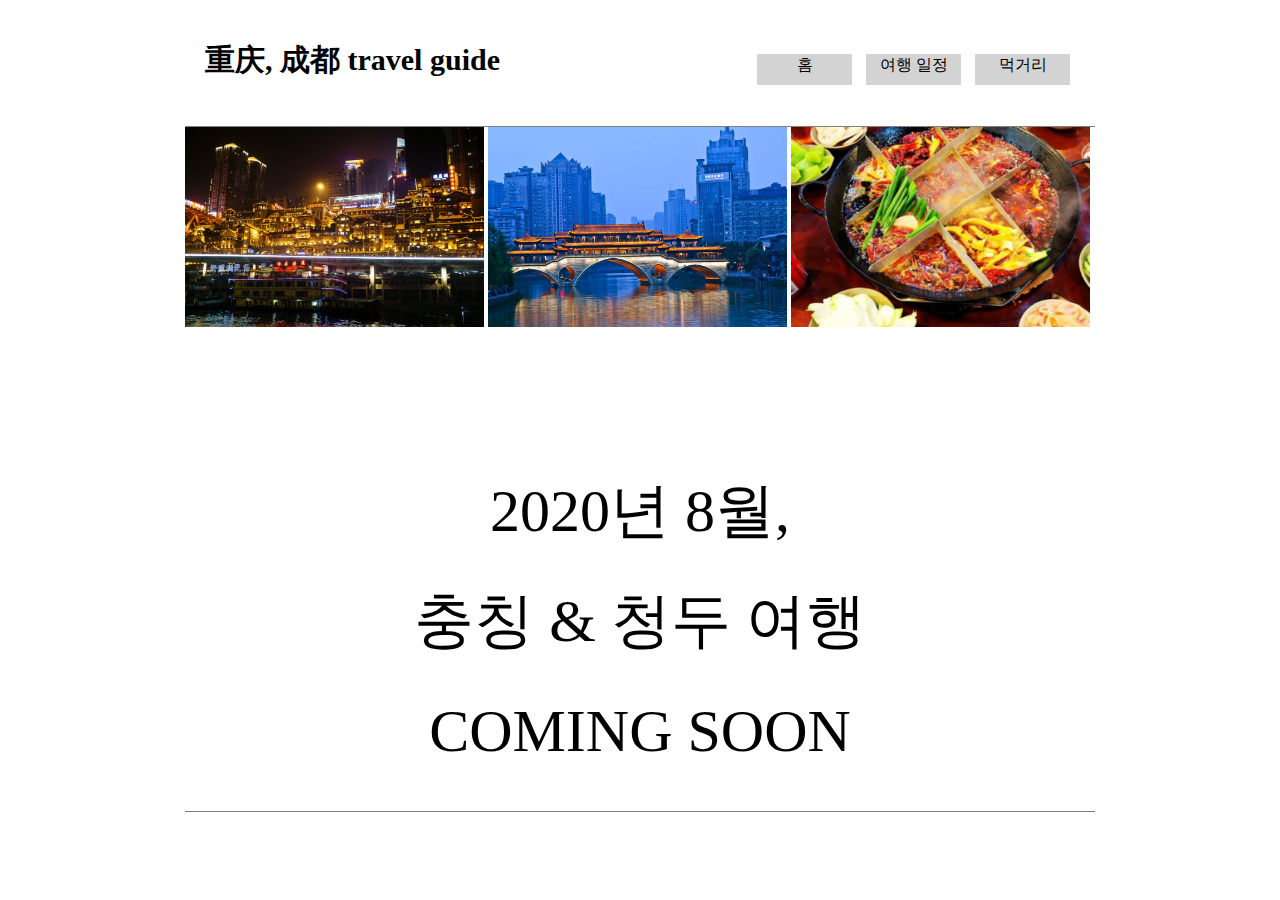
<file: index.html>
﻿




<!--https://ko.wix.com/website-template/view/html/1641?siteId=d0b13b00-3e63-4c07-a516-d67cc2145761&metaSiteId=875c0890-1b06-49dc-9e2a-4ba3bbb810c0&originUrl=https%3A%2F%2Fko.wix.com%2Fwebsite%2Ftemplates%2Fhtml%2Ftravel-tourism-->
<!--https://ko.wix.com/website-template/view/html/1329?siteId=8d63ef11-1089-475c-8a66-448edb6aecaa&metaSiteId=dda75f8d-30ef-4fe3-b212-d3f983c9eced&originUrl=https%3A%2F%2Fko.wix.com%2Fwebsite%2Ftemplates%2Fhtml%2Ftravel-tourism-->
<!doctype html>
<html>
<head>
  <title>충칭, 청두 완벽한 가이드</title>
  <meta charset="utf-8">
  <style>
    body {
      margin:0;

    }
    #content {
      max-width: 910px;
      margin: auto;
      padding: 0px;
      background:
    }
    a {
      text-decoration: none;
      color: black;
    }
    nav {
      text-align: right;
      border-bottom: 1px solid gray;
      padding: 20px;
      margin: 0;
      min-width: 870px;
      display: table;
    }
    .col {
      display: table-cell;
    }
    h1 {
      font-size: 30px;
      text-align: left;
    }
    .menu {
      width: 93px;
      height: 29px;
      margin: 5px;
      position: relative;
      border: 1px solid lightgray;
      background-color: lightgray;
      overflow: visible;
      display: inline-block;
      list-style: outside none none;
      text-align: center;
    }
    #ad {
      border-bottom: 1px solid gray;
      margin-top: 150px;
    }
    .intro {
      text-align: center;
      font-size: 60px;
      line-height: 100%;
      margin: 50px;
      min-width: 800px;
    }
    #img {
    display: table-cell;
    }
  </style>
  <script src="https://ajax.googleapis.com/ajax/libs/jquery/3.4.1/jquery.min.js"></script>
  <script src="colors.js"></script>
</head>
<body>
<div id="content">
  <nav class="col-container">
    <div class="col">
      <h1><a href="index.html">重庆, 成都 travel guide</a></h1>
    </div>
    <div class="col">
      <ul>
        <li class="menu"><a href="index.html">홈</a></li>
        <li class="menu"><a href="1.html">여행 일정</a></li>
        <li class="menu"><a href="index.html">먹거리</a></li>
      </ul>
    </div>
  </nav>
  <div id="img">
    <img src="chongqing.jpg" style="width: 299px; height: 200px">
    <img src="chengdu.jpg" style="width: 299px; height: 200px">
    <img src="eat.jpg" style="width: 299px; height: 200px">
  </div>
  <div id="ad">
    <div class="intro">2020년 8월,</div>
    <div class="intro">충칭 & 청두 여행</div>
    <div class="intro">COMING SOON</div>
  </div>
  


</div>
</body>
</html>
</file>
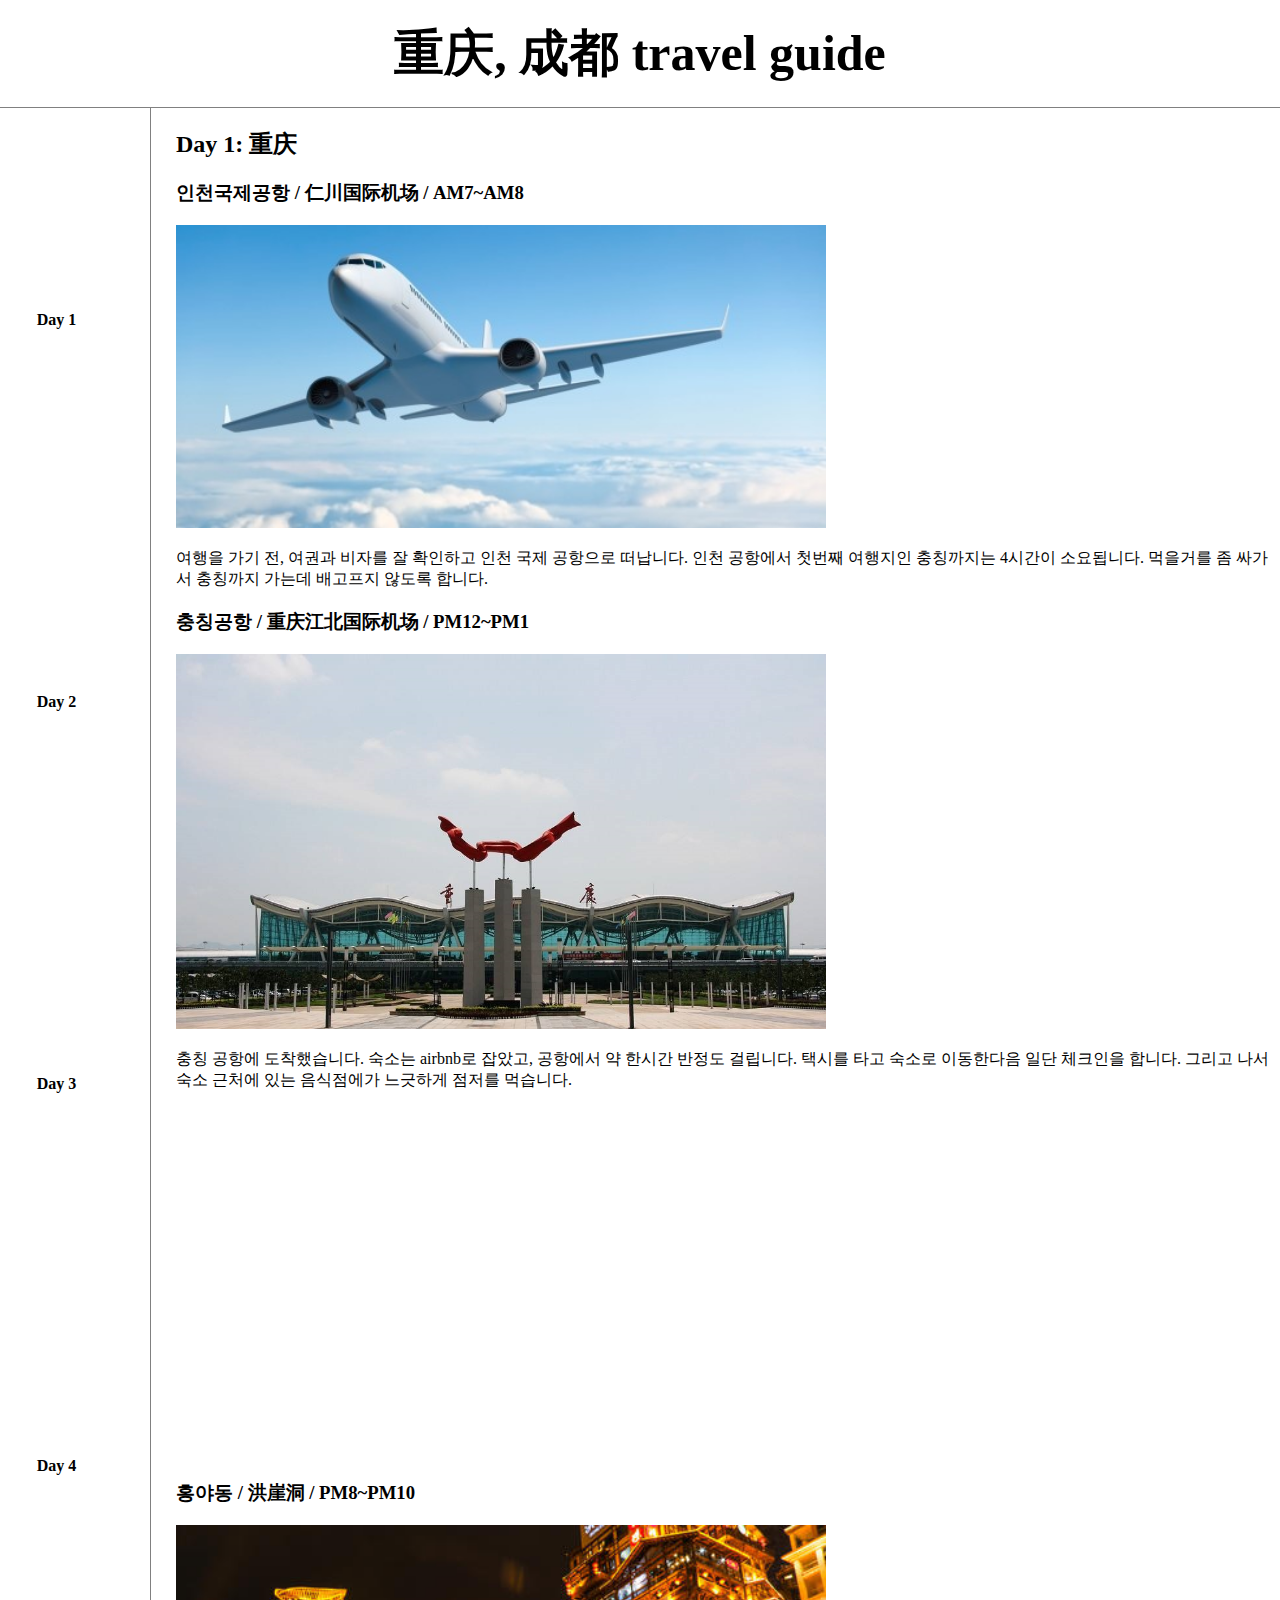
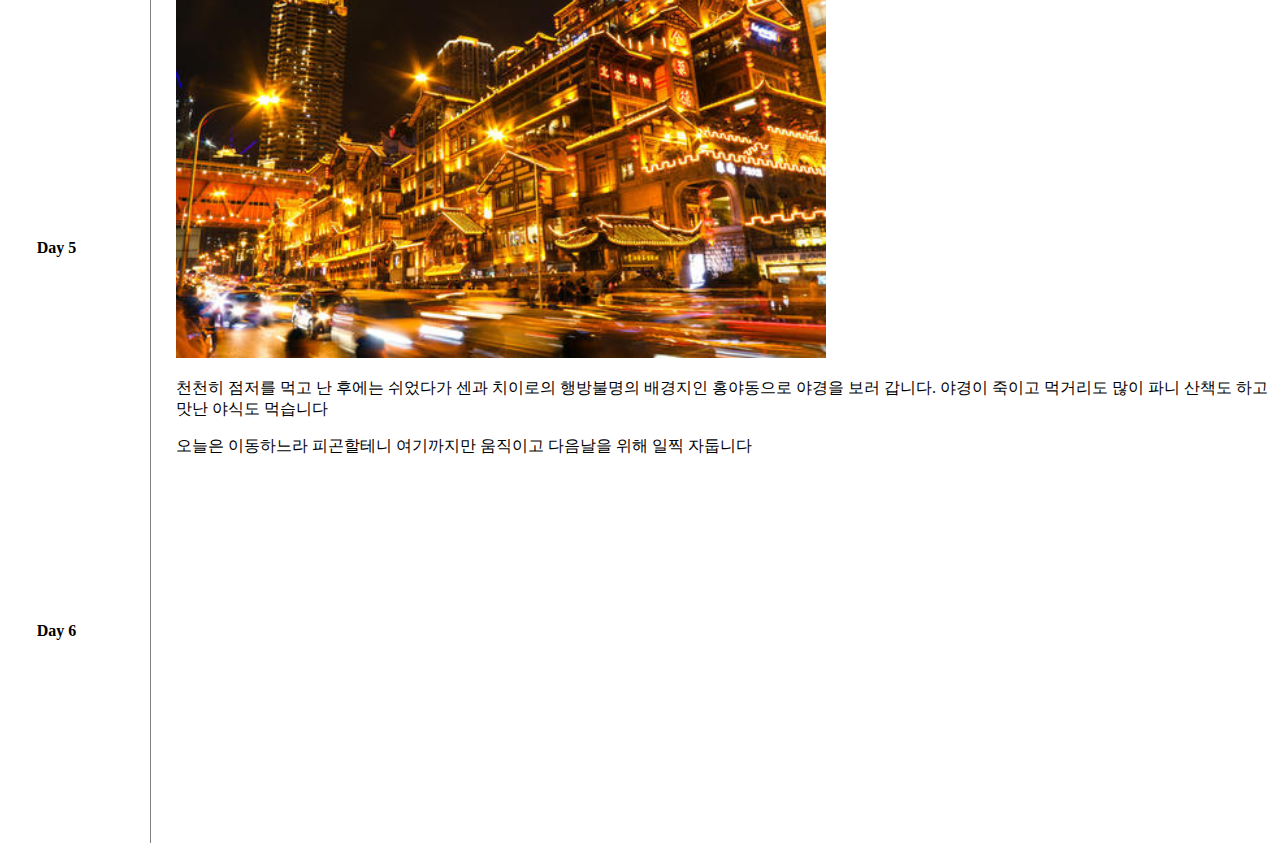
<file: 1.html>
﻿<!doctype html>
<html>
<head>
  <title>충칭, 청두 완벽한 가이드</title>
  <meta charset="utf-8">
  <style>
    body {
      margin:0;
    }
    a {
      color:black;
      text-decoration: none;
    }
    h1 {
      font-size: 50px;
      text-align: center;
      border-bottom: 1px solid gray;
      padding: 20px;
      margin: 0;
    }
    table {
      width: 100px;
      margin: 0;
      padding: 20px;
    }
    #grid {
      display: grid;
      grid-template-columns: 150px 1fr;
    }
    #grid table {
      padding-left: 33px;
    }
    .article {
      padding-left: 25px;
      border-left: 1px solid gray;
    }
    @media(max-width: 800px) {

    }
  </style>
</head>
<body>
  <h1><a href="index.html">重庆, 成都 travel guide</a></h1>
  <div id="grid">
    <table id="table">
      <tr><th><a href="1.html">Day 1</a></th></tr>
      <tr><th><a href="2.html">Day 2</a></th></tr>
      <tr><th><a href="3.html">Day 3</a></th></tr>
      <tr><th><a href="4.html">Day 4</a></th></tr>
      <tr><th><a href="5.html">Day 5</a></th></tr>
      <tr><th><a href="6.html">Day 6</a></th></tr>
    </table>
    <div class="article">
      <h2>Day 1: 重庆</h2>
      <h3>인천국제공항 / 仁川国际机场 / AM7~AM8</h3>
      <img src="airplane.jpg" width="650" alt="인천국제공항">
      <p>여행을 가기 전, 여권과 비자를 잘 확인하고 인천 국제 공항으로 떠납니다. 인천 공항에서 첫번째 여행지인 충칭까지는 4시간이 소요됩니다. 먹을거를 좀 싸가서 충칭까지 가는데 배고프지 않도록 합니다.</p>
      <h3>충칭공항 / 重庆江北国际机场 / PM12~PM1</h3>
      <img src="jichang.jpg" width="650" alt="충칭국제공항">
      <p>충칭 공항에 도착했습니다. 숙소는 airbnb로 잡았고, 공항에서 약 한시간 반정도 걸립니다. 택시를 타고 숙소로 이동한다음 일단 체크인을 합니다. 그리고 나서 숙소 근처에 있는 음식점에가 느긋하게 점저를 먹습니다.</p>
      <p><iframe src="https://www.google.com/maps/embed?pb=!1m18!1m12!1m3!1d78492.30093043484!2d106.54230059414762!3d29.60636948056238!2m3!1f0!2f0!3f0!3m2!1i1024!2i768!4f13.1!3m3!1m2!1s0x36932ebcbaaae401%3A0xa264bdfc4843caa7!2z7Lap7LmtIOyepeuyoOydtCDqta3soJzqs7Xtla0!5e0!3m2!1sko!2skr!4v1573121361429!5m2!1sko!2skr" width="500" height="350" frameborder="0" style="border:0;" allowfullscreen=""></iframe></p>
      <h3>홍야동 / 洪崖洞 / PM8~PM10</h3>
      <img src="hongyadong.jpg" width="650" alt="홍야동">
      <p>천천히 점저를 먹고 난 후에는 쉬었다가 센과 치이로의 행방불명의 배경지인 홍야동으로 야경을 보러 갑니다. 야경이 죽이고 먹거리도 많이 파니 산책도 하고 맛난 야식도 먹습니다</p>
      <p>오늘은 이동하느라 피곤할테니 여기까지만 움직이고 다음날을 위해 일찍 자둡니다</p>
      <p><iframe src="https://www.google.com/maps/embed?pb=!1m18!1m12!1m3!1d11398.1696574278!2d106.57688781545134!3d29.559867301065225!2m3!1f0!2f0!3f0!3m2!1i1024!2i768!4f13.1!3m3!1m2!1s0x36933481af2a66c3%3A0x611a408838df4c0!2sHongyadong%20Folk%20Custom%20Scene%20Area!5e0!3m2!1sko!2skr!4v1572603878846!5m2!1sko!2skr" width="500" height="350" frameborder="0" style="border:0;" allowfullscreen=""></iframe></p>
    </div>
  </div>
</body>
</html>
</file>
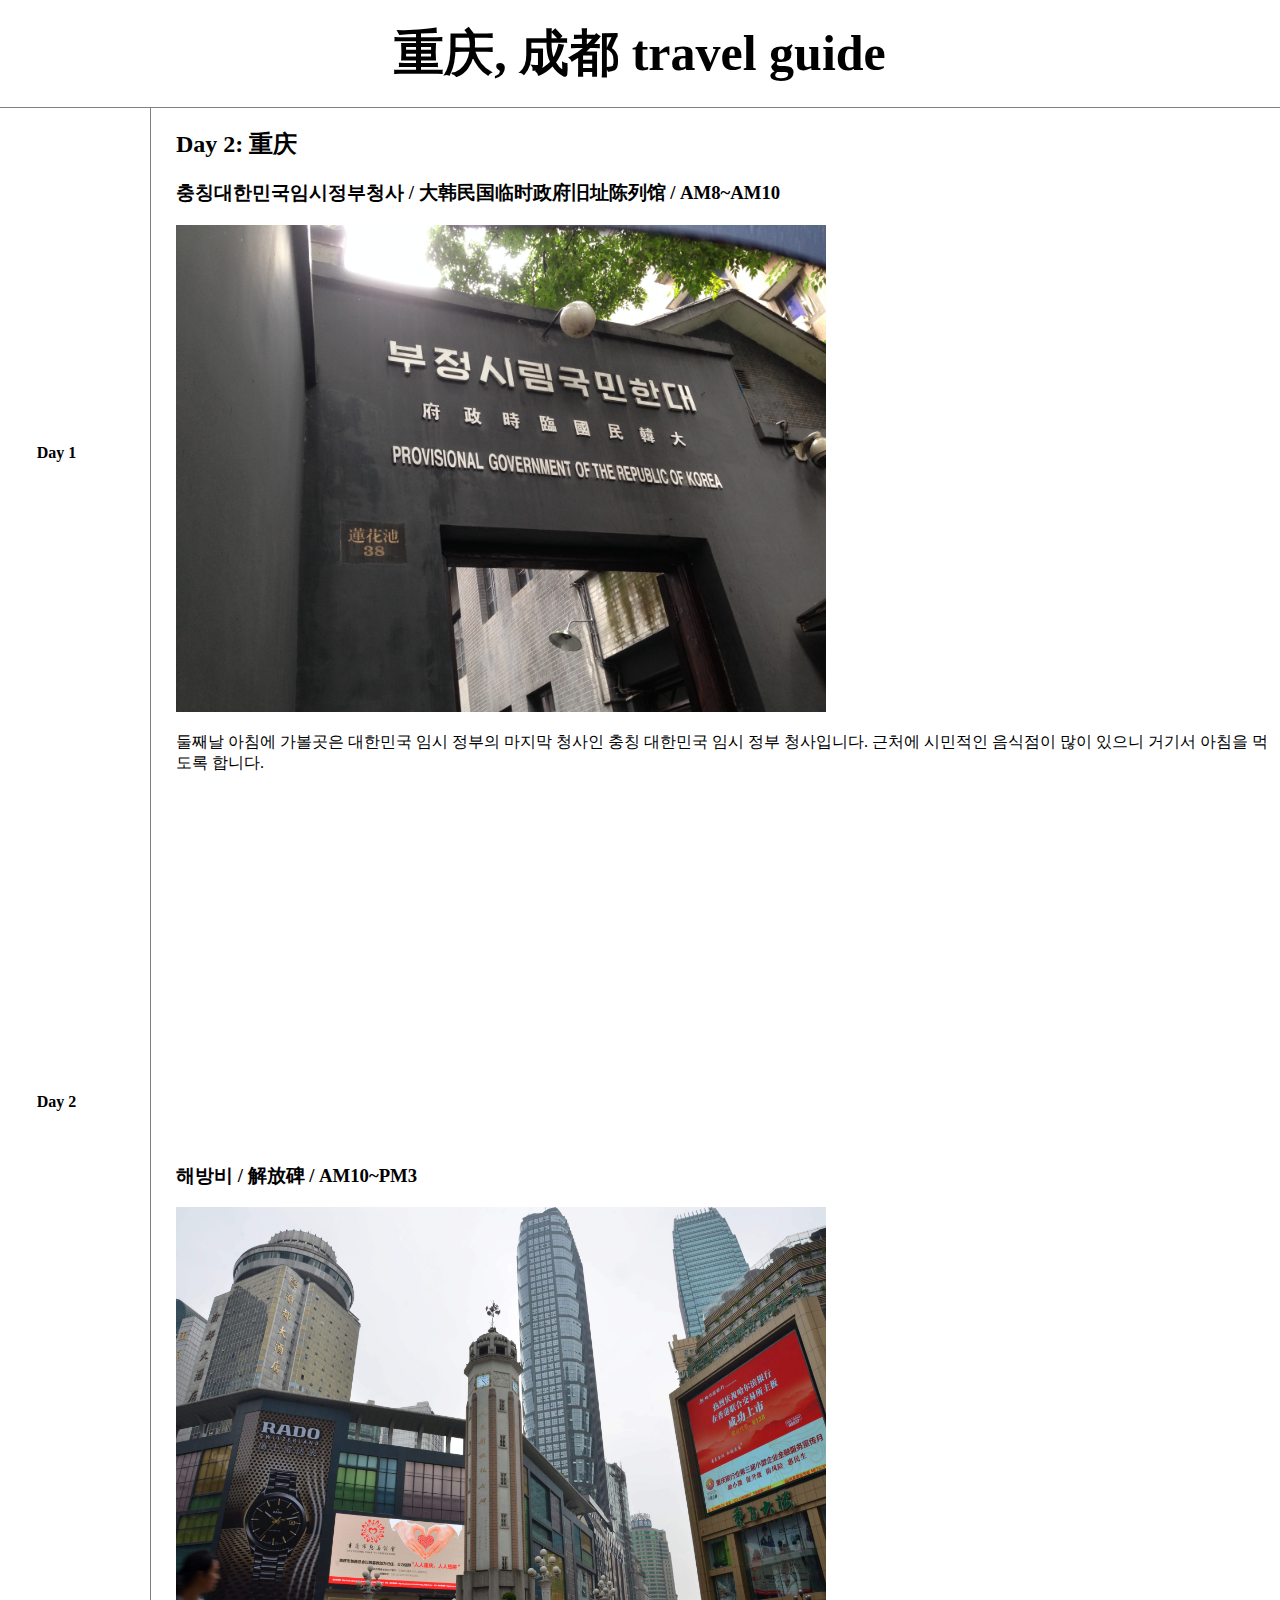
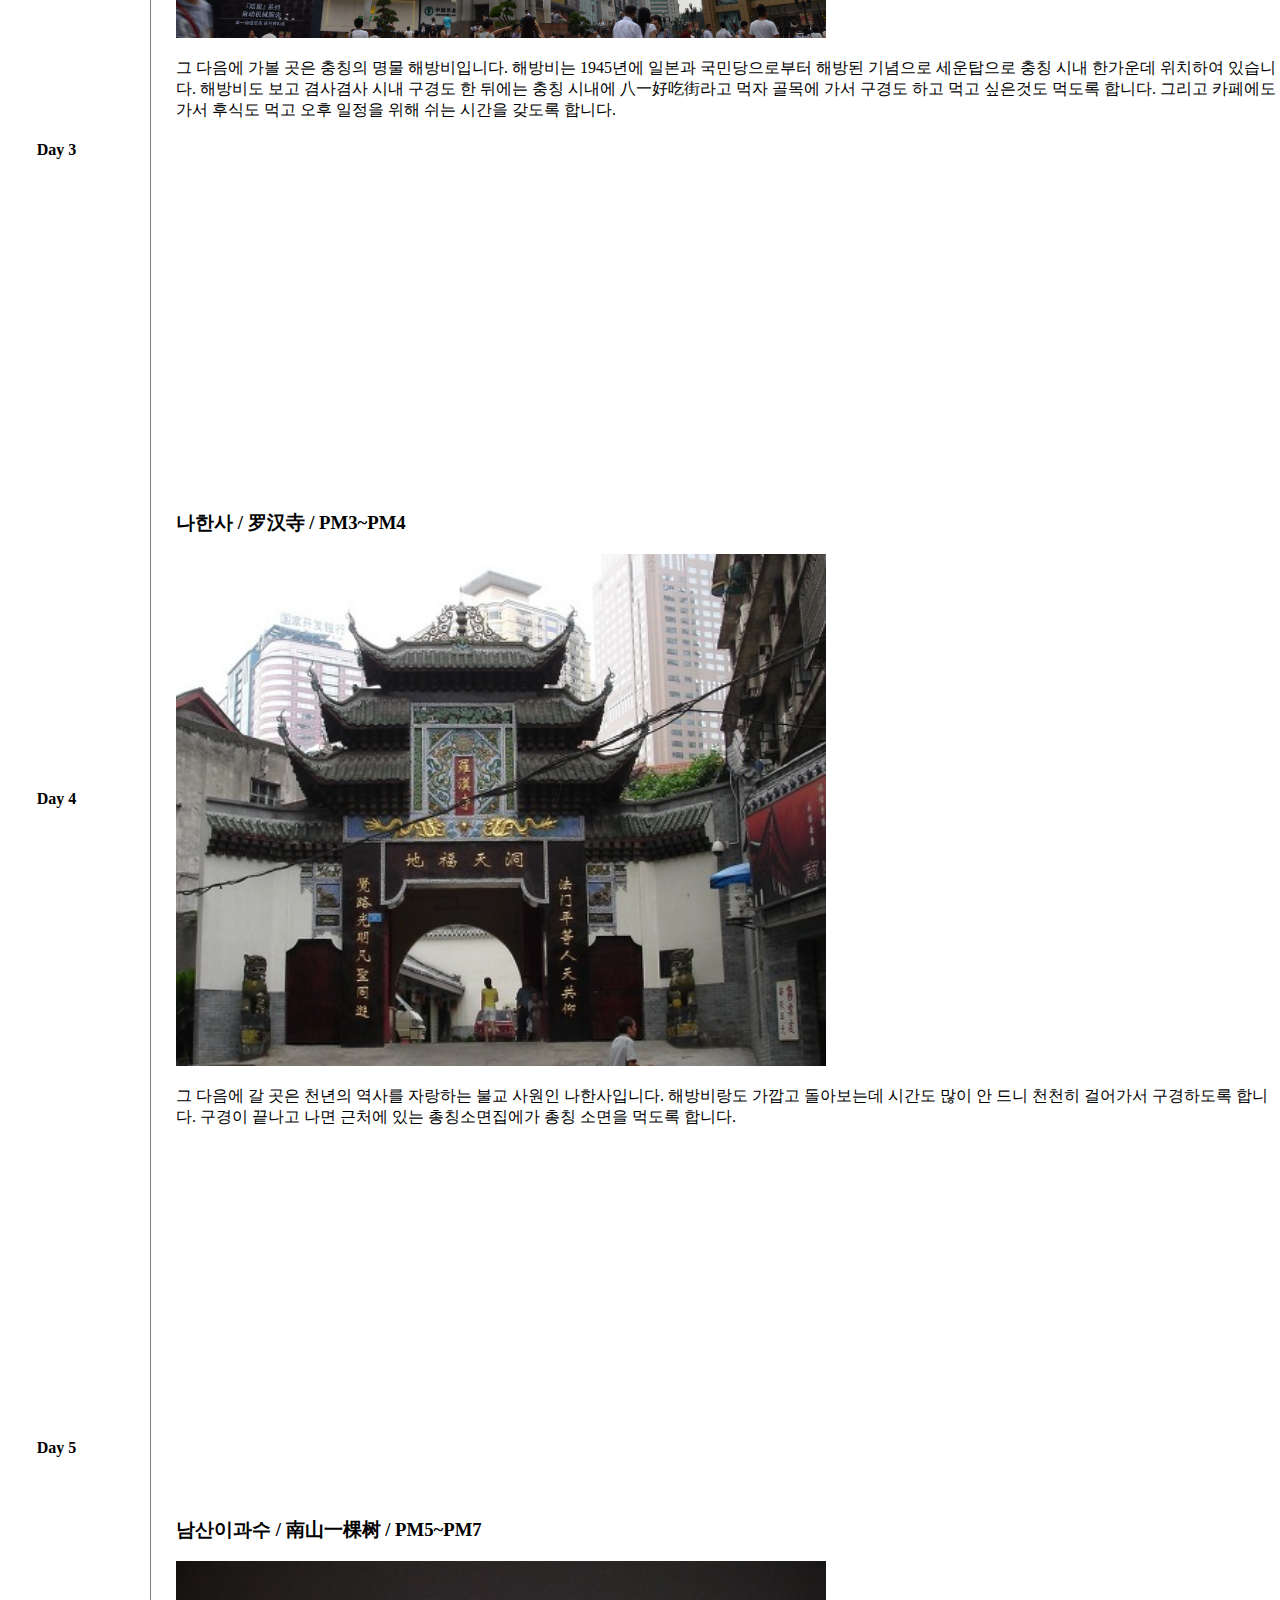
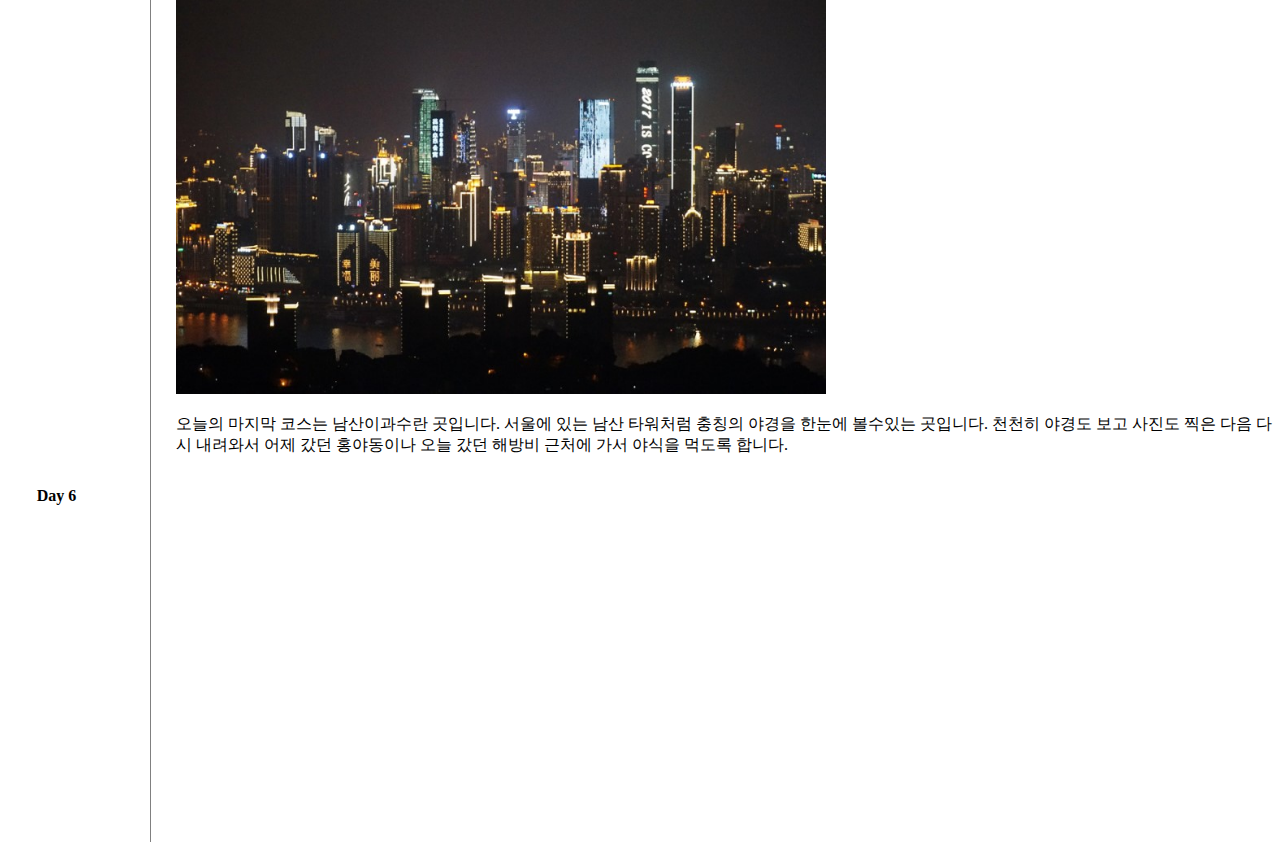
<file: 2.html>
﻿<!doctype html>
<html>
<head>
  <title>충칭, 청두 완벽한 가이드</title>
  <meta charset="utf-8">
  <style>
    body {
      margin:0;
    }
    a {
      color:black;
      text-decoration: none;
    }
    h1 {
      font-size: 50px;
      text-align: center;
      border-bottom: 1px solid gray;
      padding: 20px;
      margin: 0;
    }
    table {
      width: 100px;
      margin: 0;
      padding: 20px;
    }
    #grid {
      display: grid;
      grid-template-columns: 150px 1fr;
    }
    #grid table {
      padding-left: 33px;
    }
    .article {
      padding-left: 25px;
      border-left: 1px solid gray;
    }
    @media(max-width: 800px) {

    }
  </style>
</head>
<body>
  <h1><a href="index.html">重庆, 成都 travel guide</a></h1>
  <div id="grid">
    <table id="table">
      <tr><th><a href="1.html">Day 1</a></th></tr>
      <tr><th><a href="2.html">Day 2</a></th></tr>
      <tr><th><a href="3.html">Day 3</a></th></tr>
      <tr><th><a href="4.html">Day 4</a></th></tr>
      <tr><th><a href="5.html">Day 5</a></th></tr>
      <tr><th><a href="6.html">Day 6</a></th></tr>
    </table>
    <div class="article">
      <h2>Day 2: 重庆</h2>
      <h3>충칭대한민국임시정부청사 / 大韩民国临时政府旧址陈列馆 / AM8~AM10</h3>
      <img src="임시정부.jpg" width="650" alt="충칭 대한민국 임시정부 청사">
      <p>둘째날 아침에 가볼곳은 대한민국 임시 정부의 마지막 청사인 충칭 대한민국 임시 정부 청사입니다. 근처에 시민적인 음식점이 많이 있으니 거기서 아침을 먹도록 합니다. </p>
      <p><iframe src="https://www.google.com/maps/embed?pb=!1m18!1m12!1m3!1d19632.306933056116!2d106.55994120298755!3d29.55905242536386!2m3!1f0!2f0!3f0!3m2!1i1024!2i768!4f13.1!3m3!1m2!1s0x3693349ab77d2343%3A0x43755255caccb0f4!2z5aSn6Z-p5rCR5Zu95Li05pe25pS_5bqc5pen5Z2A6ZmI5YiX6aaG!5e0!3m2!1sko!2skr!4v1573296506776!5m2!1sko!2skr" width="500" height="350" frameborder="0" style="border:0;" allowfullscreen=""></iframe></iframe></p>
      <h3>해방비 / 解放碑 / AM10~PM3</h3>
      <img src="해방비.jpg" width="650" alt="해방비">
      <p>그 다음에 가볼 곳은 충칭의 명물 해방비입니다. 해방비는 1945년에 일본과 국민당으로부터 해방된 기념으로 세운탑으로 충칭 시내 한가운데 위치하여 있습니다. 해방비도 보고 겸사겸사 시내 구경도 한 뒤에는 충칭 시내에 八一好吃街라고 먹자 골목에 가서 구경도 하고 먹고 싶은것도 먹도록 합니다. 그리고 카페에도 가서 후식도 먹고 오후 일정을 위해 쉬는 시간을 갖도록 합니다.</p>
      <p><iframe src="https://www.google.com/maps/embed?pb=!1m18!1m12!1m3!1d13882.389745758024!2d106.5683644379249!3d29.55721566299357!2m3!1f0!2f0!3f0!3m2!1i1024!2i768!4f13.1!3m3!1m2!1s0x3693348691e8d045%3A0x593fc7fe4d469d7c!2z7KSR6rWtIOy2qey5rSDsi5wg7JyE7KSRIOq1rCDop6PmlL7nopE!5e0!3m2!1sko!2skr!4v1573296417375!5m2!1sko!2skr" width="500" height="350" frameborder="0" style="border:0;" allowfullscreen=""></iframe></p>
      <h3>나한사 / 罗汉寺 / PM3~PM4</h3>
      <img src="나한사.jpg" width="650" alt="홍야동">
      <p>그 다음에 갈 곳은 천년의 역사를 자랑하는 불교 사원인 나한사입니다. 해방비랑도 가깝고 돌아보는데 시간도 많이 안 드니 천천히 걸어가서 구경하도록 합니다. 구경이 끝나고 나면 근처에 있는 총칭소면집에가 총칭 소면을 먹도록 합니다.</p>
      <p><iframe src="https://www.google.com/maps/embed?pb=!1m18!1m12!1m3!1d11673.301438919565!2d106.57402440363285!3d29.56024762590123!2m3!1f0!2f0!3f0!3m2!1i1024!2i768!4f13.1!3m3!1m2!1s0x36933480a089c195%3A0xbdd668026fabc6a3!2sLuohan%20Temple!5e0!3m2!1sko!2skr!4v1573298937669!5m2!1sko!2skr" width="500" height="350" frameborder="0" style="border:0;" allowfullscreen=""></iframe></p>
      <h3>남산이과수 / 南山一棵树 / PM5~PM7</h3>
      <img src="남산이과수.jpg" width="650" alt="남산이과수">
      <p>오늘의 마지막 코스는 남산이과수란 곳입니다. 서울에 있는 남산 타워처럼 충칭의 야경을 한눈에 볼수있는 곳입니다. 천천히 야경도 보고 사진도 찍은 다음 다시 내려와서 어제 갔던 홍야동이나 오늘 갔던 해방비 근처에 가서 야식을 먹도록 합니다.</p>
      <p><iframe src="https://www.google.com/maps/embed?pb=!1m18!1m12!1m3!1d16509.72719006751!2d106.57574514061037!3d29.55298937503305!2m3!1f0!2f0!3f0!3m2!1i1024!2i768!4f13.1!3m3!1m2!1s0x3693346c89bb3799%3A0x5890b3ce0bc9445a!2sSouth%20Mountain%20Yikeshu%20Ticket%20Office!5e0!3m2!1sko!2skr!4v1573300147397!5m2!1sko!2skr" width="500" height="350" frameborder="0" style="border:0;" allowfullscreen=""></iframe></p>
    </div>
  </div>
</body>
</html>
</file>
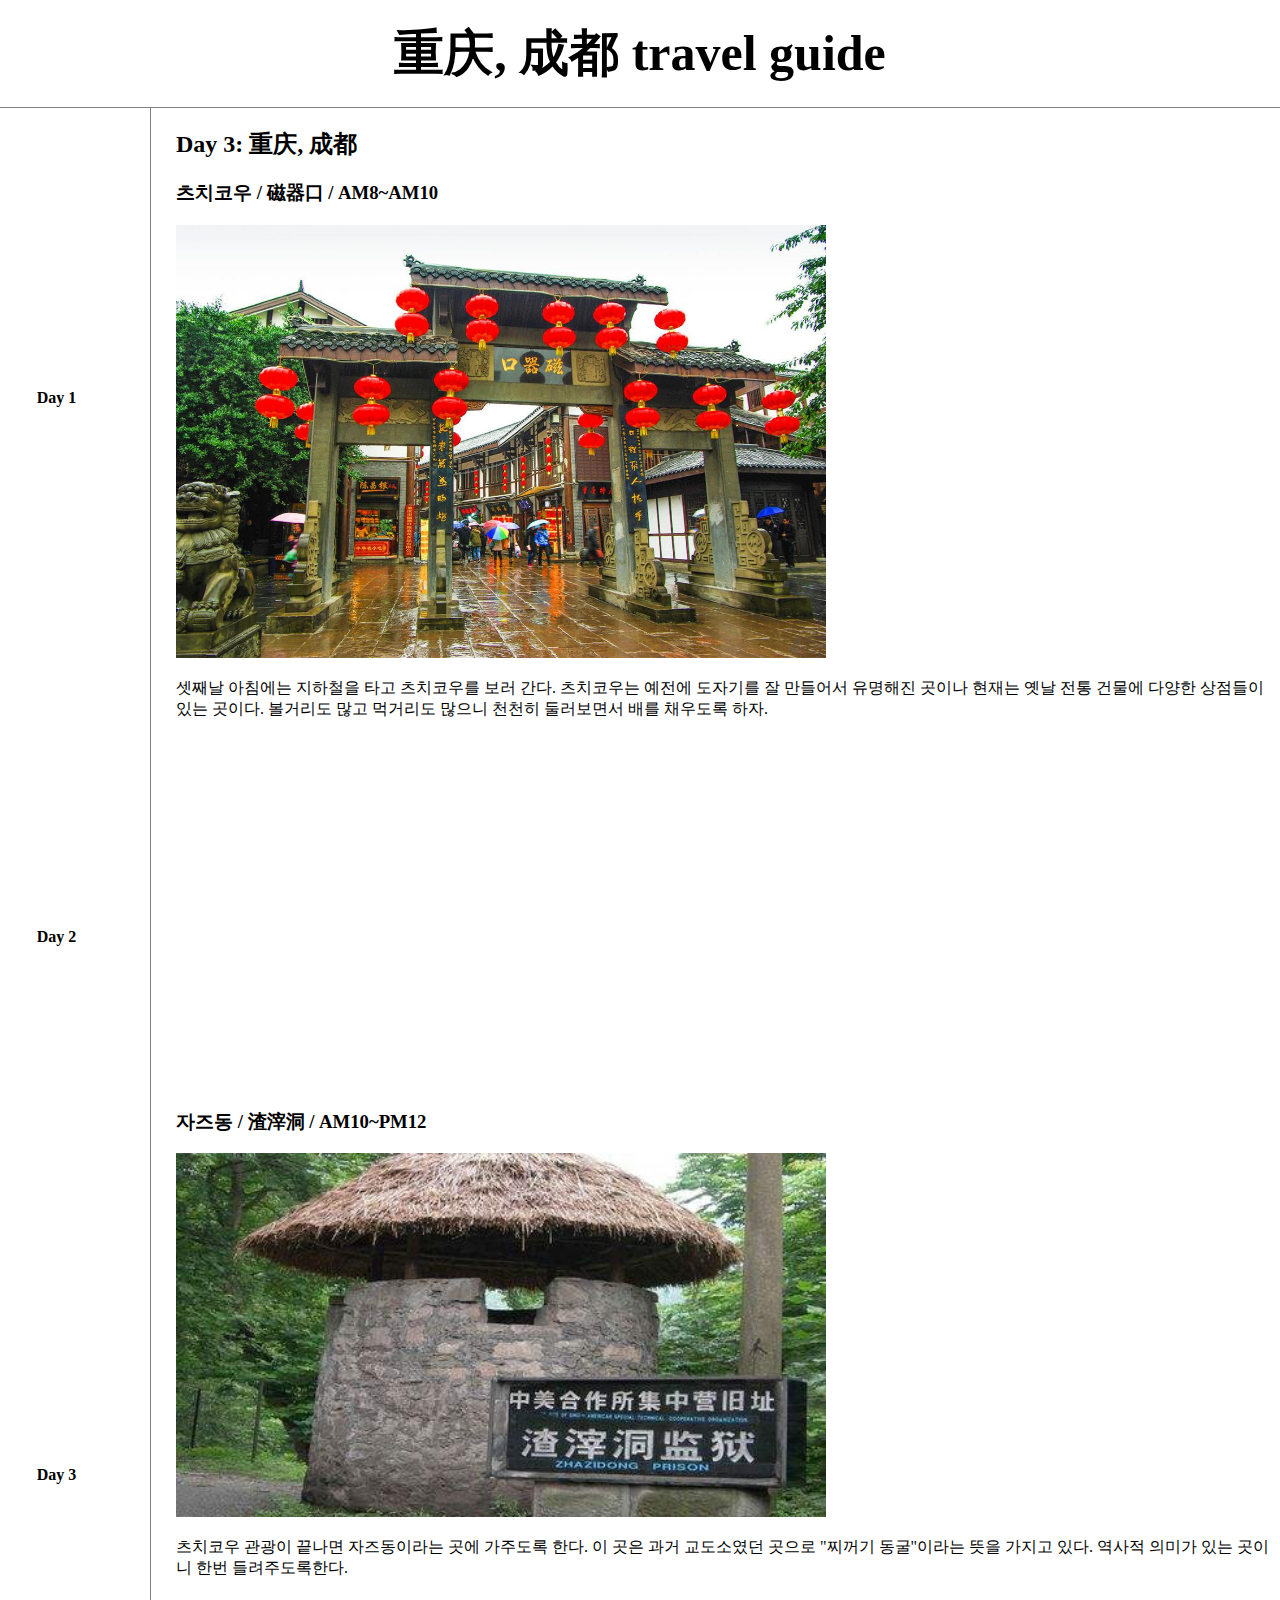
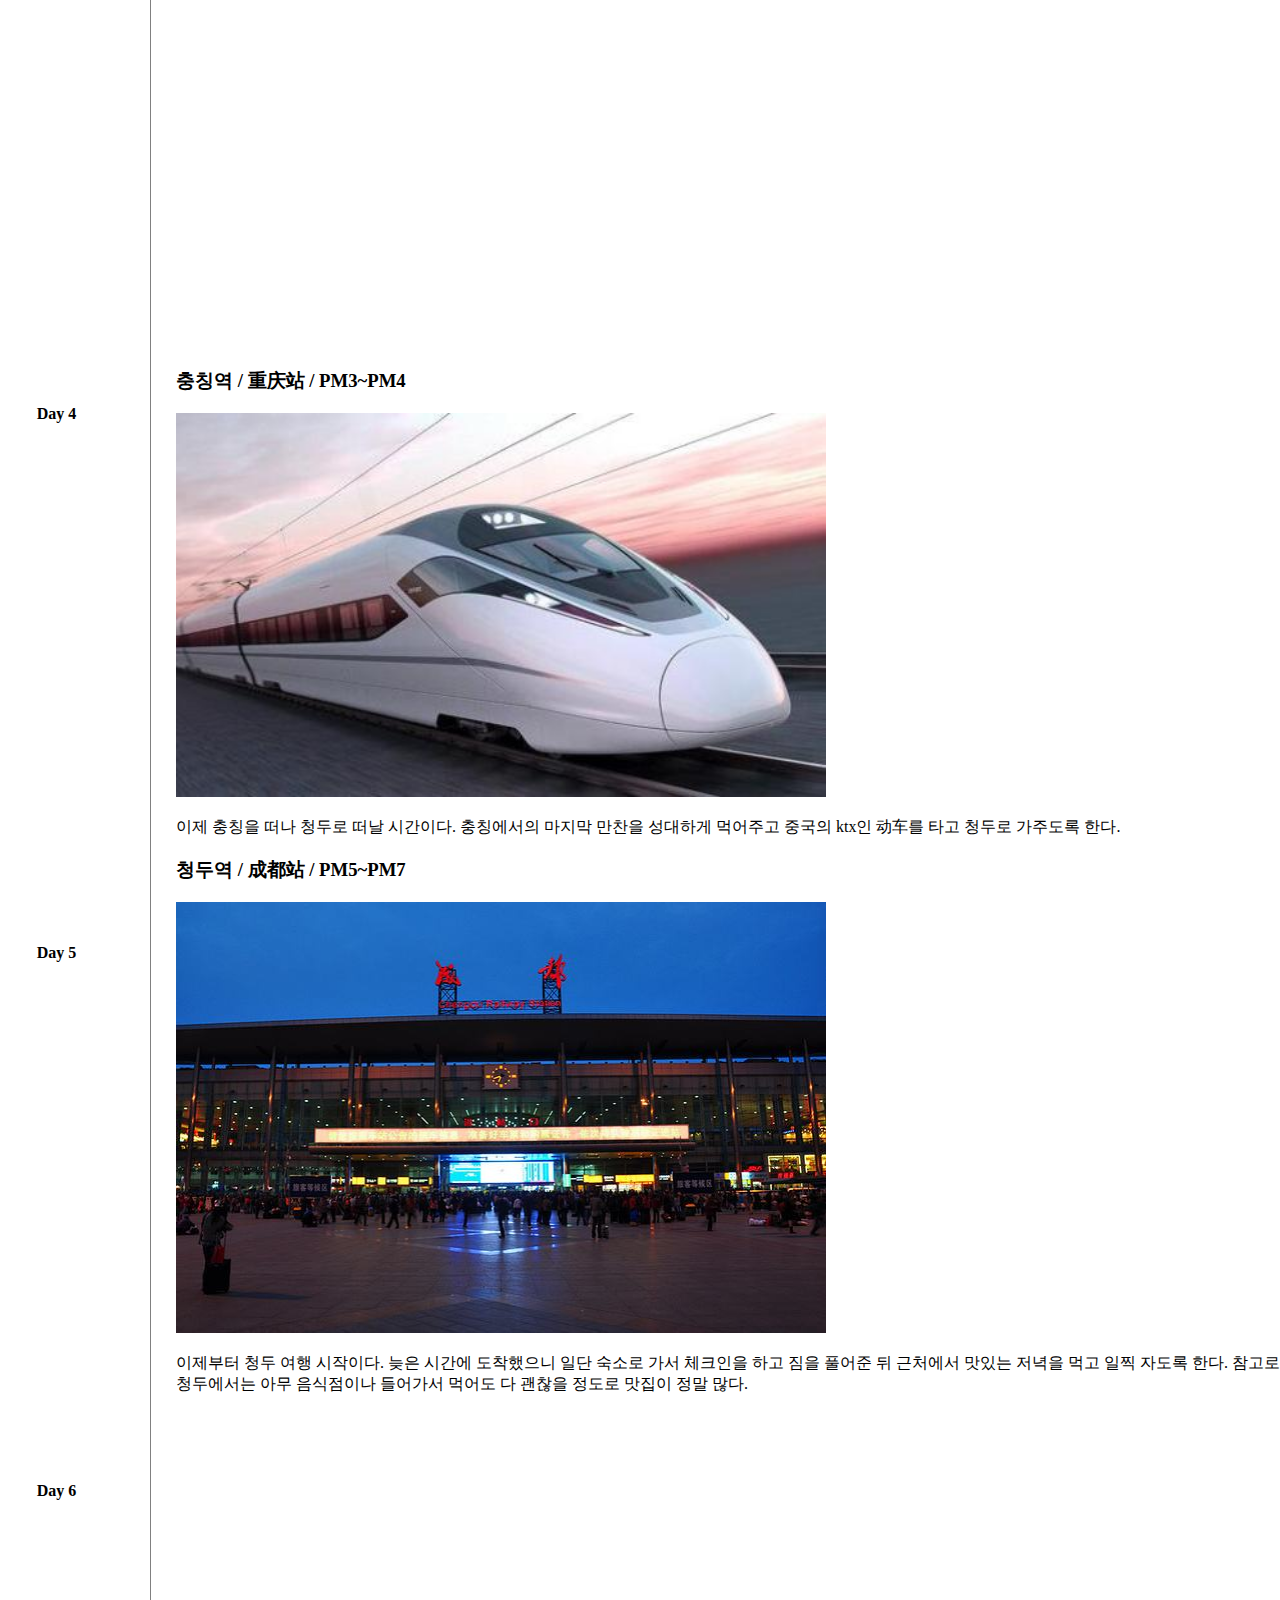
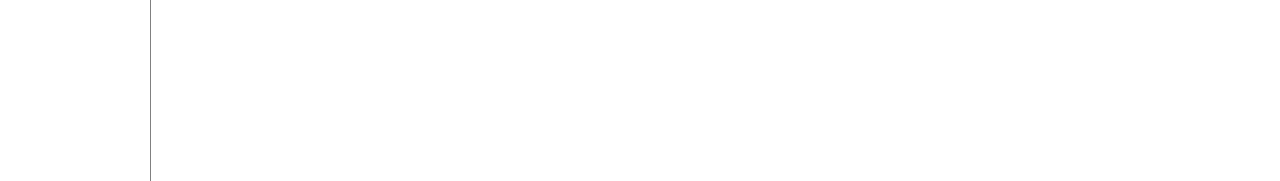
<file: 3.html>
﻿<!doctype html>
<html>
<head>
  <title>충칭, 청두 완벽한 가이드</title>
  <meta charset="utf-8">
  <style>
    body {
      margin:0;
    }
    a {
      color:black;
      text-decoration: none;
    }
    h1 {
      font-size: 50px;
      text-align: center;
      border-bottom: 1px solid gray;
      padding: 20px;
      margin: 0;
    }
    table {
      width: 100px;
      margin: 0;
      padding: 20px;
    }
    #grid {
      display: grid;
      grid-template-columns: 150px 1fr;
    }
    #grid table {
      padding-left: 33px;
    }
    .article {
      padding-left: 25px;
      border-left: 1px solid gray;
    }
    @media(max-width: 800px) {

    }
  </style>
</head>
<body>
  <h1><a href="index.html">重庆, 成都 travel guide</a></h1>
  <div id="grid">
    <table id="table">
      <tr><th><a href="1.html">Day 1</a></th></tr>
      <tr><th><a href="2.html">Day 2</a></th></tr>
      <tr><th><a href="3.html">Day 3</a></th></tr>
      <tr><th><a href="4.html">Day 4</a></th></tr>
      <tr><th><a href="5.html">Day 5</a></th></tr>
      <tr><th><a href="6.html">Day 6</a></th></tr>
    </table>
    <div class="article">
      <h2>Day 3: 重庆, 成都</h2>
      <h3>츠치코우 / 磁器口 / AM8~AM10</h3>
      <img src="ciqikou.jpg" width="650" alt="磁器口">
      <p>셋째날 아침에는 지하철을 타고 츠치코우를 보러 간다. 츠치코우는 예전에 도자기를 잘 만들어서 유명해진 곳이나 현재는 옛날 전통 건물에 다양한 상점들이 있는 곳이다. 볼거리도 많고 먹거리도 많으니 천천히 둘러보면서 배를 채우도록 하자.</p>
      <p><iframe src="https://www.google.com/maps/embed?pb=!1m18!1m12!1m3!1d55525.46323155825!2d106.48569363583763!3d29.564666908298044!2m3!1f0!2f0!3f0!3m2!1i1024!2i768!4f13.1!3m3!1m2!1s0x36eccc07fab1ac7f%3A0xec94188a17773fba!2zQ2lxaWtvdSBSZXNpZGVudGlhbCBEaXN0cmljdCwg7IKs7ZWR67CUIOq1rCDstqnsua0g7IucIOykkeq1rQ!5e0!3m2!1sko!2skr!4v1573381327485!5m2!1sko!2skr" width="500" height="350" frameborder="0" style="border:0;" allowfullscreen=""></iframe></p>
      <h3>자즈동 / 渣滓洞 / AM10~PM12</h3>
      <img src="zhazidong.jpg" width="650" alt="渣滓洞">
      <p>츠치코우 관광이 끝나면 자즈동이라는 곳에 가주도록 한다. 이 곳은 과거 교도소였던 곳으로 "찌꺼기 동굴"이라는 뜻을 가지고 있다. 역사적 의미가 있는 곳이니 한번 들려주도록한다.</p>
      <p><iframe src="https://www.google.com/maps/embed?pb=!1m18!1m12!1m3!1d9813.878291546233!2d106.43624273101995!3d29.582459865366967!2m3!1f0!2f0!3f0!3m2!1i1024!2i768!4f13.1!3m3!1m2!1s0x36ecceacf8dcefff%3A0x711008b78953bf42!2z5rij5ruT5rSe!5e0!3m2!1sko!2skr!4v1573382444779!5m2!1sko!2skr" width="500" height="350" frameborder="0" style="border:0;" allowfullscreen=""></iframe></p>
      <h3>충칭역 / 重庆站 / PM3~PM4</h3>
      <img src="dongche.jpg" width="650" alt="重庆站">
      <p>이제 충칭을 떠나 청두로 떠날 시간이다. 충칭에서의 마지막 만찬을 성대하게 먹어주고 중국의 ktx인 动车를 타고 청두로 가주도록 한다.</p>
      <h3>청두역 / 成都站 / PM5~PM7</h3>
      <img src="chengduzhan.jpg" width="650" alt="成都站">
      <p>이제부터 청두 여행 시작이다. 늦은 시간에 도착했으니 일단 숙소로 가서 체크인을 하고 짐을 풀어준 뒤 근처에서 맛있는 저녁을 먹고 일찍 자도록 한다. 참고로 청두에서는 아무 음식점이나 들어가서 먹어도 다 괜찮을 정도로 맛집이 정말 많다.</p>
      <p><iframe src="https://www.google.com/maps/embed?pb=!1m18!1m12!1m3!1d11878.407361504527!2d104.06536717664464!3d30.69203401957802!2m3!1f0!2f0!3f0!3m2!1i1024!2i768!4f13.1!3m3!1m2!1s0x36efdaea798b773f%3A0xcdc1ff54e46e9375!2sChengdu%20Railway%20Station!5e0!3m2!1sko!2skr!4v1573383285467!5m2!1sko!2skr" width="500" height="350" frameborder="0" style="border:0;" allowfullscreen=""></iframe></p>
    </div>
  </div>
</body>
</html>
</file>
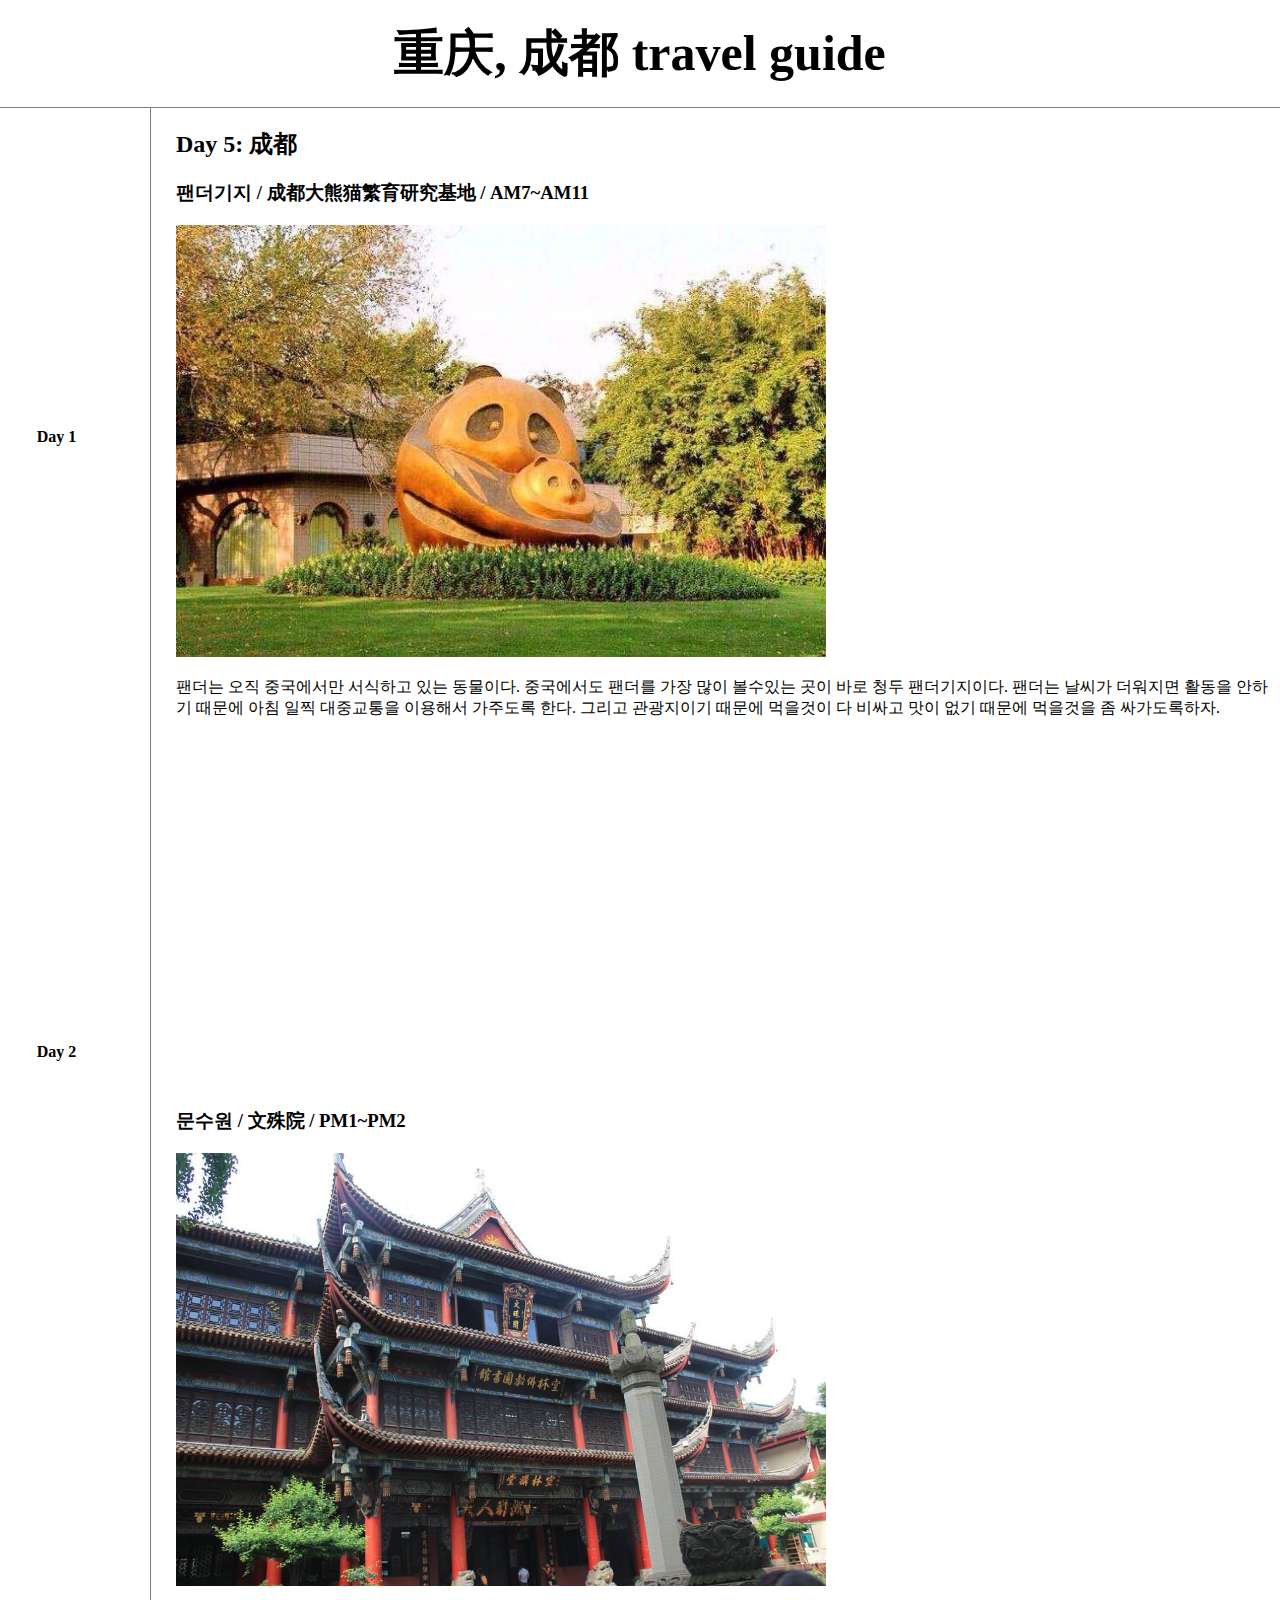
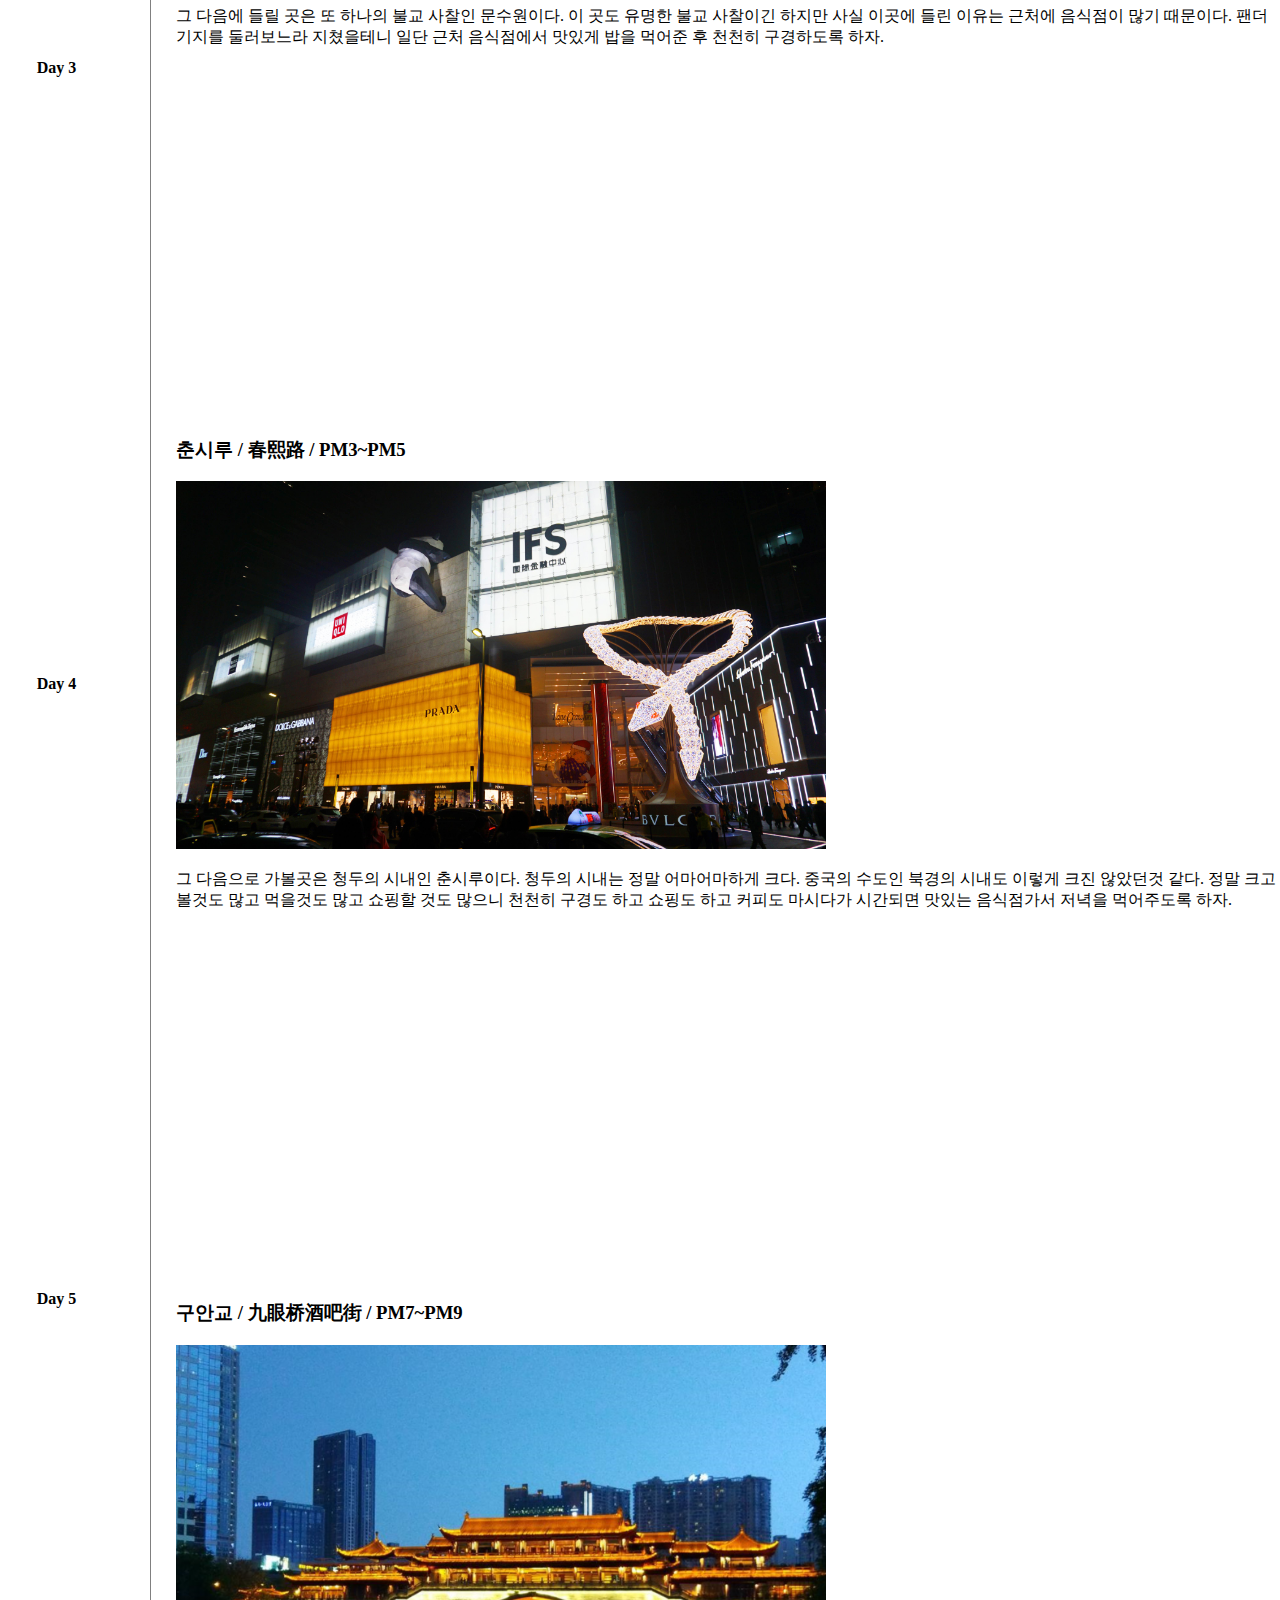
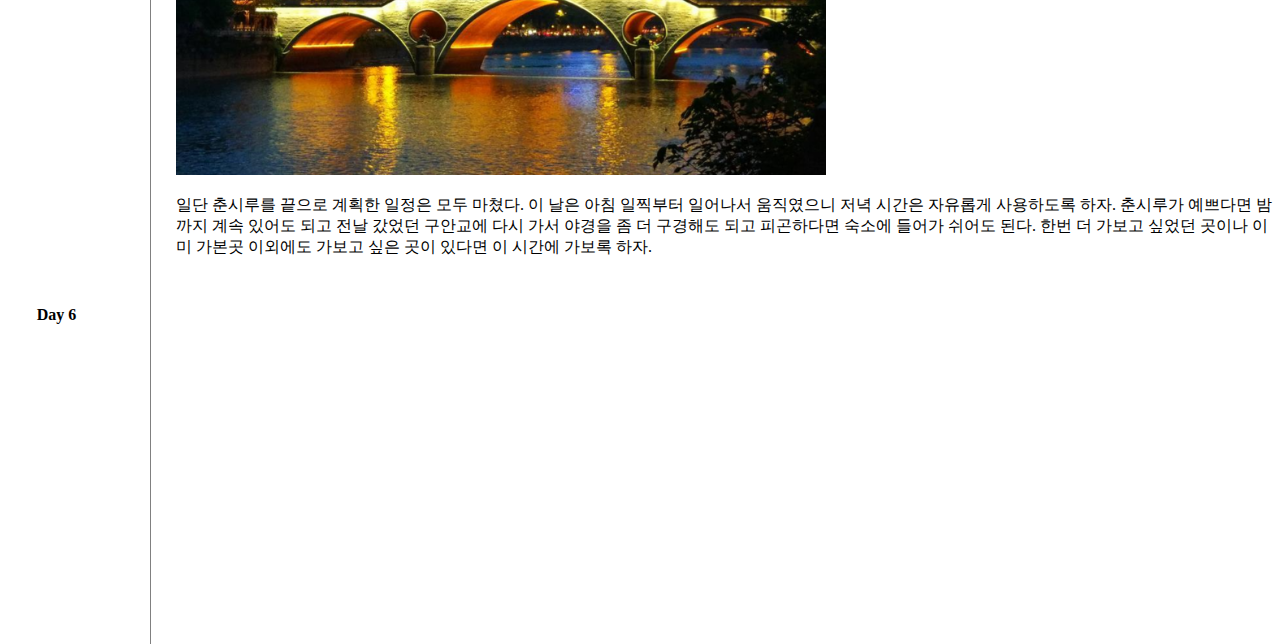
<file: 5.html>
﻿<!doctype html>
<html>
<head>
  <title>충칭, 청두 완벽한 가이드</title>
  <meta charset="utf-8">
  <style>
    body {
      margin:0;
    }
    a {
      color:black;
      text-decoration: none;
    }
    h1 {
      font-size: 50px;
      text-align: center;
      border-bottom: 1px solid gray;
      padding: 20px;
      margin: 0;
    }
    table {
      width: 100px;
      margin: 0;
      padding: 20px;
    }
    #grid {
      display: grid;
      grid-template-columns: 150px 1fr;
    }
    #grid table {
      padding-left: 33px;
    }
    .article {
      padding-left: 25px;
      border-left: 1px solid gray;
    }
    @media(max-width: 800px) {

    }
  </style>
</head>
<body>
  <h1><a href="index.html">重庆, 成都 travel guide</a></h1>
  <div id="grid">
    <table id="table">
      <tr><th><a href="1.html">Day 1</a></th></tr>
      <tr><th><a href="2.html">Day 2</a></th></tr>
      <tr><th><a href="3.html">Day 3</a></th></tr>
      <tr><th><a href="4.html">Day 4</a></th></tr>
      <tr><th><a href="5.html">Day 5</a></th></tr>
      <tr><th><a href="6.html">Day 6</a></th></tr>
    </table>
    <div class="article">
      <h2>Day 5: 成都</h2>
      <h3>팬더기지 / 成都大熊猫繁育研究基地 / AM7~AM11</h3>
      <img src="팬더기지.jpg" width="650" alt="팬더기지">
      <p>팬더는 오직 중국에서만 서식하고 있는 동물이다. 중국에서도 팬더를 가장 많이 볼수있는 곳이 바로 청두 팬더기지이다. 팬더는 날씨가 더워지면 활동을 안하기 때문에 아침 일찍 대중교통을 이용해서 가주도록 한다. 그리고 관광지이기 때문에 먹을것이 다 비싸고 맛이 없기 때문에 먹을것을 좀 싸가도록하자.</p>
      <p><iframe src="https://www.google.com/maps/embed?pb=!1m18!1m12!1m3!1d3429.481668372447!2d104.14362131547722!3d30.732968981637033!2m3!1f0!2f0!3f0!3m2!1i1024!2i768!4f13.1!3m3!1m2!1s0x36efd0e00f9a5bf1%3A0xd3cd637087189177!2sChengdu%20Research%20Base%20of%20Giant%20Panda%20Breeding!5e0!3m2!1sko!2skr!4v1573556707491!5m2!1sko!2skr" width="500" height="350" frameborder="0" style="border:0;" allowfullscreen=""></iframe></p>

      <h3>문수원 / 文殊院 / PM1~PM2</h3>
      <img src="문수원.jpg" width="650" alt="문수원">
      <p>그 다음에 들릴 곳은 또 하나의 불교 사찰인 문수원이다. 이 곳도 유명한 불교 사찰이긴 하지만 사실 이곳에 들린 이유는 근처에 음식점이 많기 때문이다. 팬더 기지를 둘러보느라 지쳤을테니 일단 근처 음식점에서 맛있게 밥을 먹어준 후 천천히 구경하도록 하자.</p>
      <p><iframe src="https://www.google.com/maps/embed?pb=!1m18!1m12!1m3!1d4853.003266483402!2d104.06848538394411!3d30.673629077329053!2m3!1f0!2f0!3f0!3m2!1i1024!2i768!4f13.1!3m3!1m2!1s0x36efdacb458035bd%3A0x511bb9fc18644f3e!2sWenshu%20Yuan!5e0!3m2!1sko!2skr!4v1573558089388!5m2!1sko!2skr" width="500" height="350" frameborder="0" style="border:0;" allowfullscreen=""></iframe></p>

      <h3>춘시루 / 春熙路 / PM3~PM5</h3>
      <img src="춘시루.jpg" width="650" alt="春熙路">
      <p>그 다음으로 가볼곳은 청두의 시내인 춘시루이다. 청두의 시내는 정말 어마어마하게 크다. 중국의 수도인 북경의 시내도 이렇게 크진 않았던것 같다. 정말 크고 볼것도 많고 먹을것도 많고 쇼핑할 것도 많으니 천천히 구경도 하고 쇼핑도 하고 커피도 마시다가 시간되면 맛있는 음식점가서 저녁을 먹어주도록 하자.</p>
      <p><iframe src="https://www.google.com/maps/embed?pb=!1m18!1m12!1m3!1d2040.7875055191398!2d104.07672209462689!3d30.657008894086292!2m3!1f0!2f0!3f0!3m2!1i1024!2i768!4f13.1!3m3!1m2!1s0x36efc547488fb047%3A0x2500c4e089e807e7!2sChun%20Xi%20Lu%2C%20Yan%20Shi%20Kou%20Shang%20Quan%2C%20Jinjiang%20Qu%2C%20Chengdu%20Shi%2C%20Sichuan%20Sheng%2C%20%EC%A4%91%EA%B5%AD!5e0!3m2!1sko!2skr!4v1573558676293!5m2!1sko!2skr" width="500" height="350" frameborder="0" style="border:0;" allowfullscreen=""></iframe></p>

      <h3>구안교 / 九眼桥酒吧街 / PM7~PM9</h3>
      <img src="구안교.jpg" width="650" alt="九眼桥">
      <p>일단 춘시루를 끝으로 계획한 일정은 모두 마쳤다. 이 날은 아침 일찍부터 일어나서 움직였으니 저녁 시간은 자유롭게 사용하도록 하자. 춘시루가 예쁘다면 밤까지 계속 있어도 되고 전날 갔었던 구안교에 다시 가서 야경을 좀 더 구경해도 되고 피곤하다면 숙소에 들어가 쉬어도 된다. 한번 더 가보고 싶었던 곳이나 이미 가본곳 이외에도 가보고 싶은 곳이 있다면 이 시간에 가보록 하자.</p>
      <p><iframe src="https://www.google.com/maps/embed?pb=!1m18!1m12!1m3!1d2427.3749854818557!2d104.08628590718736!3d30.63884336733718!2m3!1f0!2f0!3f0!3m2!1i1024!2i768!4f13.1!3m3!1m2!1s0x36efc56ff610d2ad%3A0x6d5c6887f4b9c535!2sJiuyanqiao%20Bar%20Street!5e0!3m2!1sko!2skr!4v1573472667185!5m2!1sko!2skr" width="500" height="350" frameborder="0" style="border:0;" allowfullscreen=""></iframe></p>
    </div>
  </div>
</body>
</html>
</file>
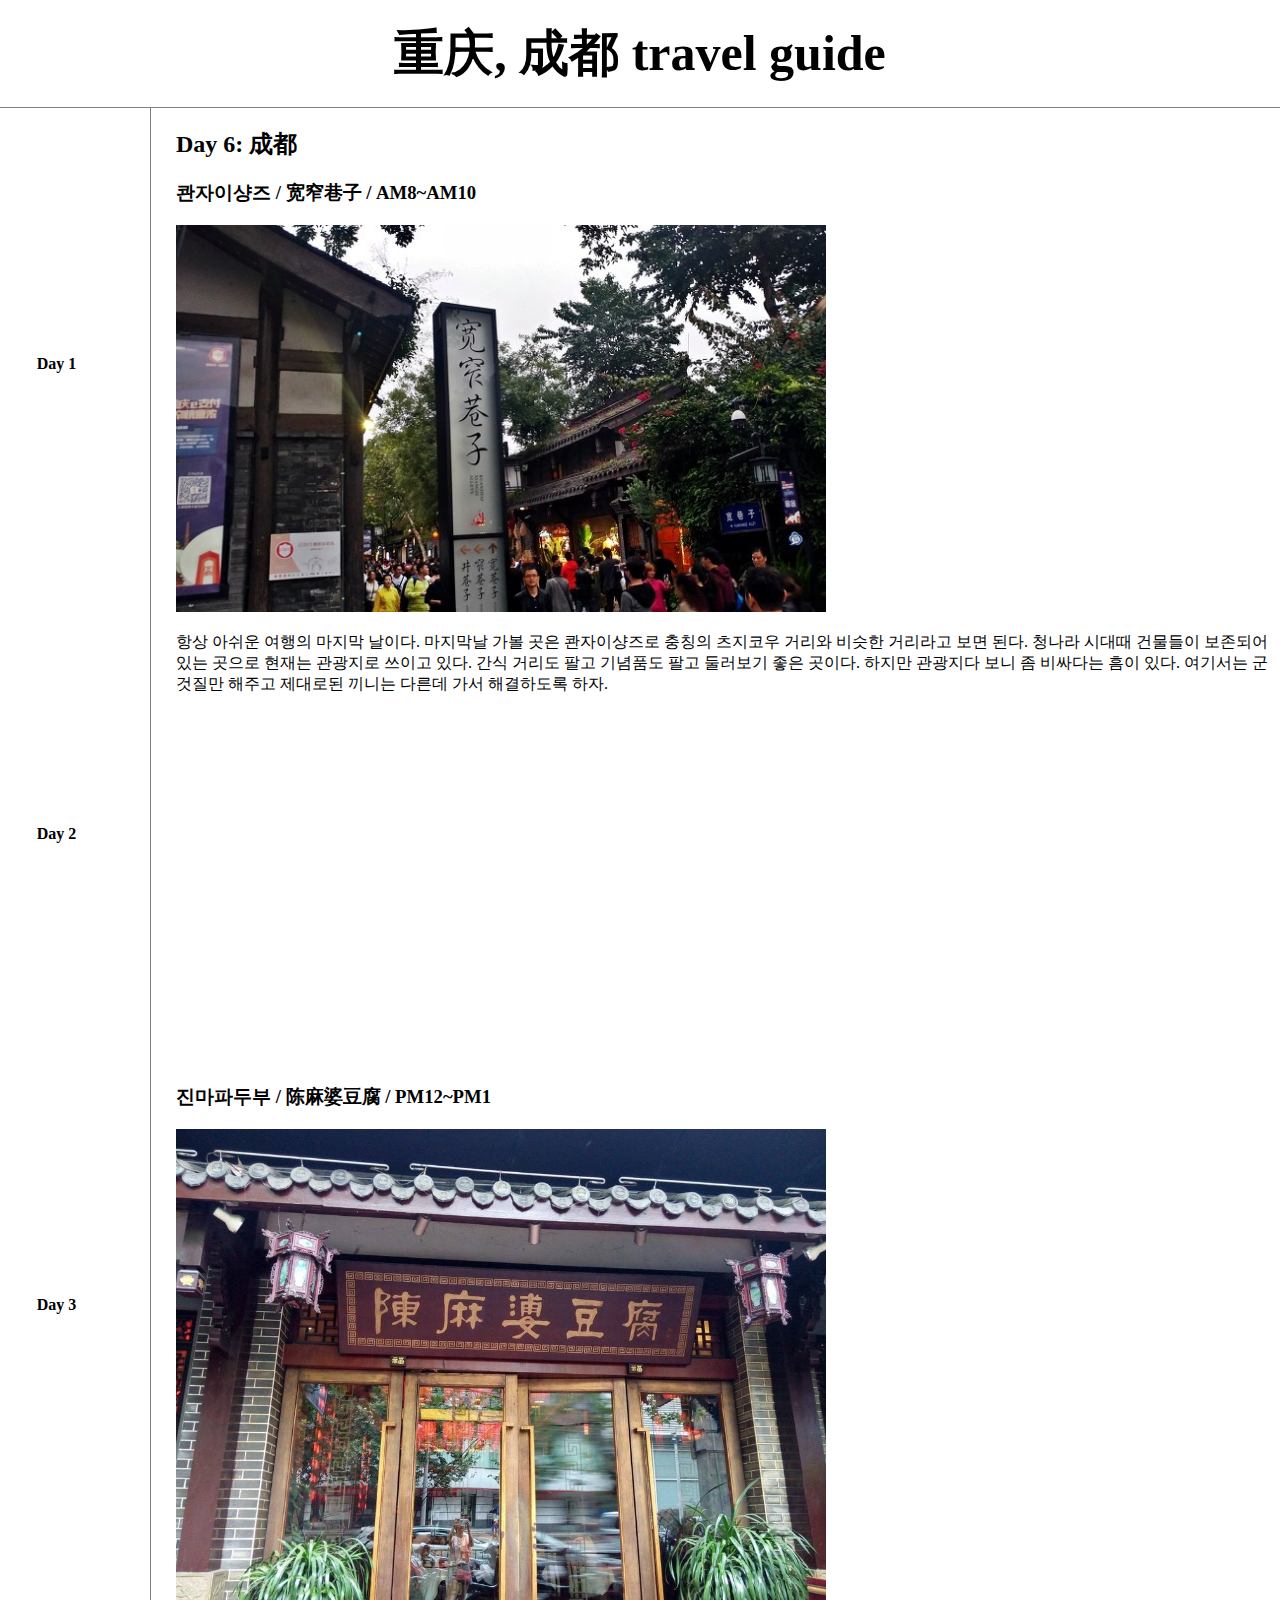
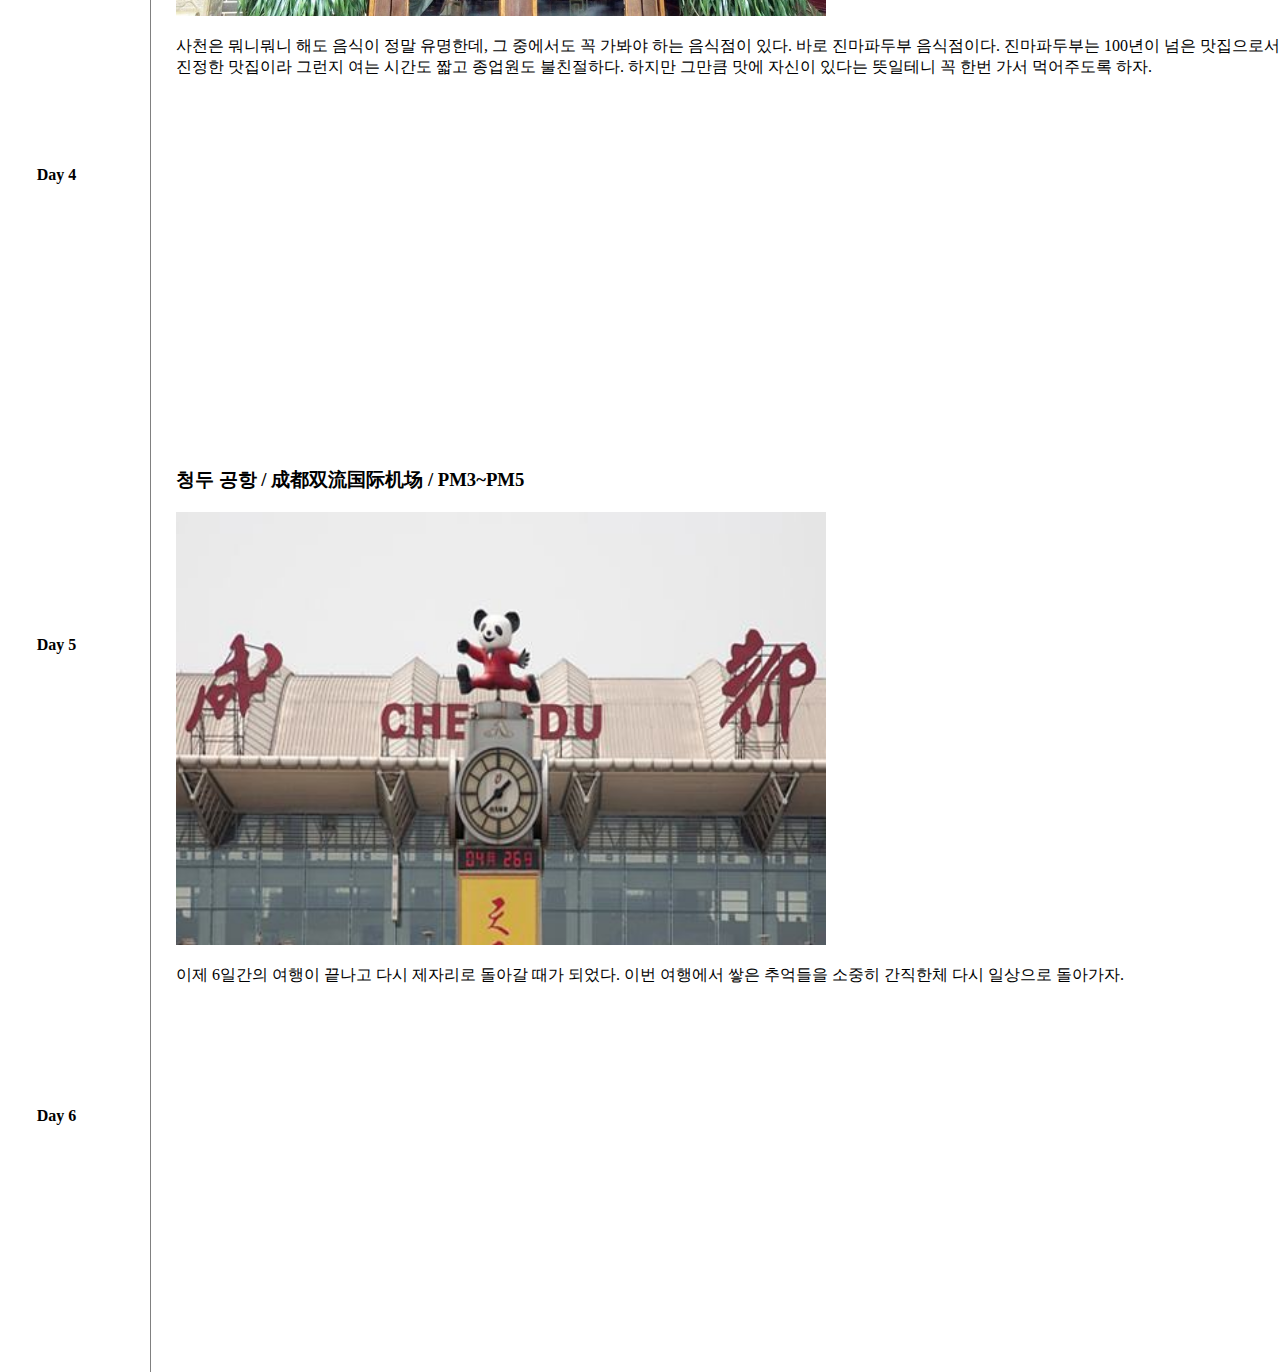
<file: 6.html>
﻿<!doctype html>
<html>
<head>
  <title>충칭, 청두 완벽한 가이드</title>
  <meta charset="utf-8">
  <style>
    body {
      margin:0;
    }
    a {
      color:black;
      text-decoration: none;
    }
    h1 {
      font-size: 50px;
      text-align: center;
      border-bottom: 1px solid gray;
      padding: 20px;
      margin: 0;
    }
    table {
      width: 100px;
      margin: 0;
      padding: 20px;
    }
    #grid {
      display: grid;
      grid-template-columns: 150px 1fr;
    }
    #grid table {
      padding-left: 33px;
    }
    .article {
      padding-left: 25px;
      border-left: 1px solid gray;
    }
    @media(max-width: 800px) {

    }
  </style>
</head>
<body>
  <h1><a href="index.html">重庆, 成都 travel guide</a></h1>
  <div id="grid">
    <table id="table">
      <tr><th><a href="1.html">Day 1</a></th></tr>
      <tr><th><a href="2.html">Day 2</a></th></tr>
      <tr><th><a href="3.html">Day 3</a></th></tr>
      <tr><th><a href="4.html">Day 4</a></th></tr>
      <tr><th><a href="5.html">Day 5</a></th></tr>
      <tr><th><a href="6.html">Day 6</a></th></tr>
    </table>
    <div class="article">
      <h2>Day 6: 成都</h2>
      <h3>콴자이샹즈 / 宽窄巷子 / AM8~AM10</h3>
      <img src="콴자이샹즈.jpg" width="650" alt="콴자이샹즈">
      <p>항상 아쉬운 여행의 마지막 날이다. 마지막날 가볼 곳은 콴자이샹즈로 충칭의 츠지코우 거리와 비슷한 거리라고 보면 된다. 청나라 시대때 건물들이 보존되어 있는 곳으로 현재는 관광지로 쓰이고 있다. 간식 거리도 팔고 기념품도 팔고 둘러보기 좋은 곳이다. 하지만 관광지다 보니 좀 비싸다는 흠이 있다. 여기서는 군것질만 해주고 제대로된 끼니는 다른데 가서 해결하도록 하자.</p>
      <p><iframe src="https://www.google.com/maps/embed?pb=!1m18!1m12!1m3!1d9707.52952423961!2d104.05355684354922!3d30.65846823285693!2m3!1f0!2f0!3f0!3m2!1i1024!2i768!4f13.1!3m3!1m2!1s0x36efc4d813561247%3A0x834b32cab17f5265!2sKuan%20Alley%20and%20Zhai%20Alley!5e0!3m2!1sko!2skr!4v1573641700158!5m2!1sko!2skr" width="500" height="350" frameborder="0" style="border:0;" allowfullscreen=""></iframe></p>

      <h3>진마파두부 / 陈麻婆豆腐 / PM12~PM1</h3>
      <img src="진마파두부.jpg" width="650" alt="진마파두부">
      <p>사천은 뭐니뭐니 해도 음식이 정말 유명한데, 그 중에서도 꼭 가봐야 하는 음식점이 있다. 바로 진마파두부 음식점이다. 진마파두부는 100년이 넘은 맛집으로서 진정한 맛집이라 그런지 여는 시간도 짧고 종업원도 불친절하다. 하지만 그만큼 맛에 자신이 있다는 뜻일테니 꼭 한번 가서 먹어주도록 하자.</p>
      <p><iframe src="https://www.google.com/maps/embed?pb=!1m18!1m12!1m3!1d27455.43058820666!2d104.04970099830122!3d30.664132718250368!2m3!1f0!2f0!3f0!3m2!1i1024!2i768!4f13.1!3m3!1m2!1s0x36efc5310865a127%3A0xf423a54b69d8f1da!2z6ZmI6bq75amG6LGG6IWQ6ICB5bqX!5e0!3m2!1sko!2skr!4v1573642630356!5m2!1sko!2skr" width="500" height="350" frameborder="0" style="border:0;" allowfullscreen=""></iframe></p>

      <h3>청두 공항 / 成都双流国际机场 / PM3~PM5</h3>
      <img src="청두공항.jpg" width="650" alt="成都双流国际机场">
      <p>이제 6일간의 여행이 끝나고 다시 제자리로 돌아갈 때가 되었다. 이번 여행에서 쌓은 추억들을 소중히 간직한체 다시 일상으로 돌아가자.</p>
      <p><iframe src="https://www.google.com/maps/embed?pb=!1m18!1m12!1m3!1d3435.3573531509287!2d103.9471049154738!3d30.56745598169504!2m3!1f0!2f0!3f0!3m2!1i1024!2i768!4f13.1!3m3!1m2!1s0x36efdd2547c9319d%3A0x56e031e53df1f620!2z7LKt65GQIOyGveulmCDqta3soJzqs7Xtla0!5e0!3m2!1sko!2skr!4v1573642770935!5m2!1sko!2skr" width="500" height="350" frameborder="0" style="border:0;" allowfullscreen=""></iframe></p>
    </div>
  </div>
</body>
</html>
</file>
